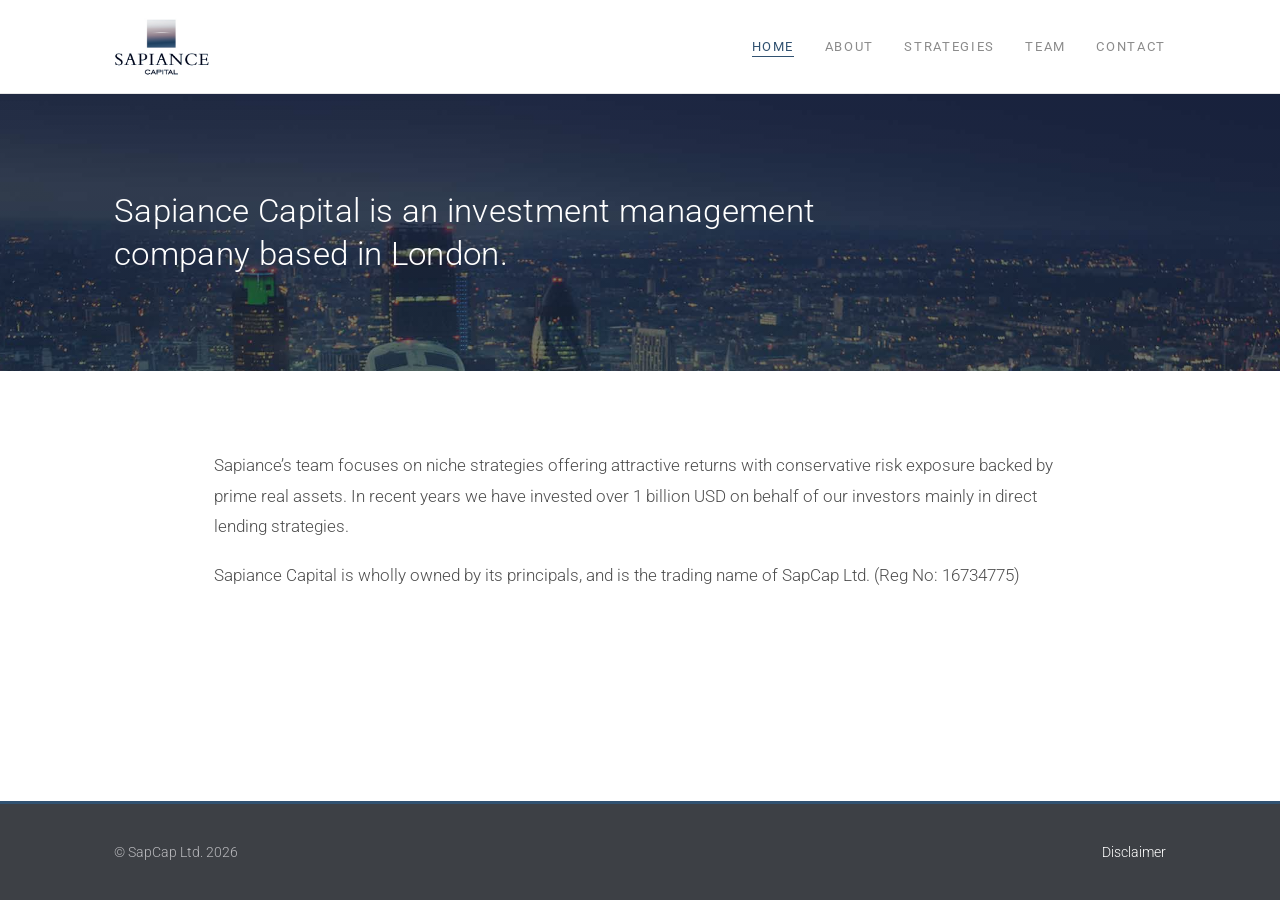
<file: index.html>
<!DOCTYPE html>
<html lang="en">
<head>
  <meta charset="utf-8">
  <meta name="viewport" content="width=device-width, initial-scale=1">
  <title>Sapiance Capital — Investment Management, London</title>
  <meta name="description" content="Sapiance Capital is an investment management company based in London, active in direct lending strategies backed by real assets.">
  <link rel="icon" href="assets/sapiance-favicon.jpg">
  <link rel="stylesheet" href="styles.css">
  <script>document.documentElement.classList.add('js');</script>
</head>
<body>
  <header class="site-header">
    <div class="inner">
      <a class="brand" href="index.html"><img src="assets/sapiance-logo.jpg" alt="Sapiance Capital"></a>
      <nav aria-label="Primary">
        <ul>
          <li><a href="index.html" aria-current="page">Home</a></li>
          <li><a href="about.html">About</a></li>
          <li><a href="strategies.html">Strategies</a></li>
          <li><a href="team.html">Team</a></li>
          <li><a href="contact.html">Contact</a></li>
        </ul>
      </nav>
    </div>
  </header>

  <section class="hero home" style="background-image:url('assets/london-example-8.jpg')">
    <div class="inner">
      <h1>Sapiance Capital is an investment management company based in London.</h1>
    </div>
  </section>

  <main>
    <p>Sapiance&rsquo;s team focuses on niche strategies offering attractive returns with conservative risk exposure backed by prime real assets. In recent years we have invested over 1 billion USD on behalf of our investors mainly in direct lending strategies.</p>

    <p>Sapiance Capital is wholly owned by its principals, and is the trading name of SapCap Ltd. (Reg No: 16734775)</p>
  </main>

  <footer class="site-footer">
    <div class="inner">
      <span>&copy; SapCap Ltd. 2026</span>
      <span><a href="disclaimer.html">Disclaimer</a></span>
    </div>
  </footer>
  <script src="app.js" defer></script>
</body>
</html>
</file>
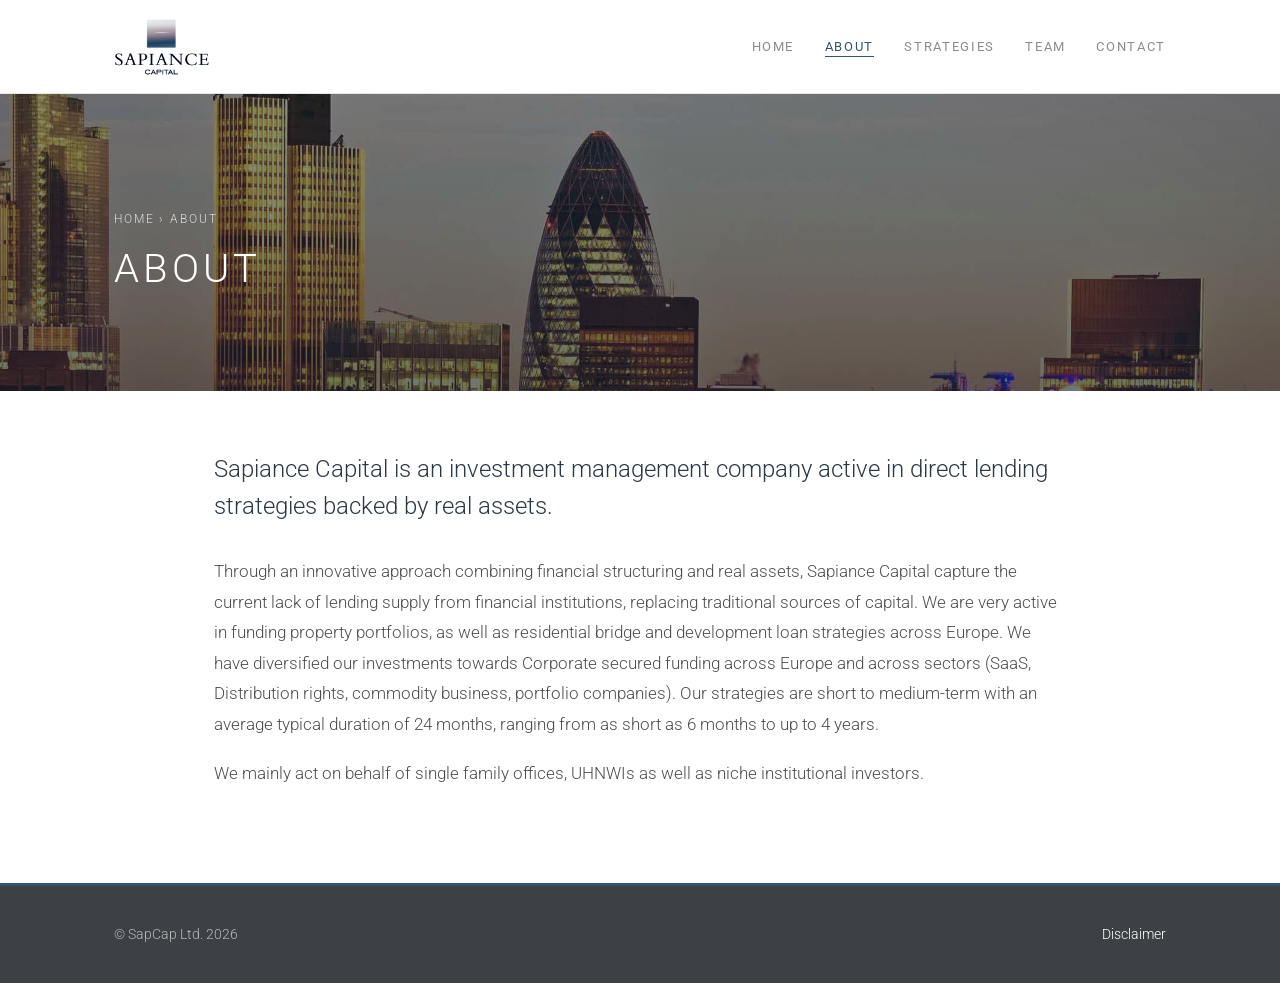
<file: about.html>
<!DOCTYPE html>
<html lang="en">
<head>
  <meta charset="utf-8">
  <meta name="viewport" content="width=device-width, initial-scale=1">
  <title>About — Sapiance Capital</title>
  <meta name="description" content="Sapiance Capital is an investment management company active in direct lending strategies backed by real assets.">
  <link rel="icon" href="assets/sapiance-favicon.jpg">
  <link rel="stylesheet" href="styles.css">
  <script>document.documentElement.classList.add('js');</script>
</head>
<body>
  <header class="site-header">
    <div class="inner">
      <a class="brand" href="index.html"><img src="assets/sapiance-logo.jpg" alt="Sapiance Capital"></a>
      <nav aria-label="Primary">
        <ul>
          <li><a href="index.html">Home</a></li>
          <li><a href="about.html" aria-current="page">About</a></li>
          <li><a href="strategies.html">Strategies</a></li>
          <li><a href="team.html">Team</a></li>
          <li><a href="contact.html">Contact</a></li>
        </ul>
      </nav>
    </div>
  </header>

  <section class="hero page" style="background-image:url('assets/london-example-2.jpg')">
    <div class="inner">
      <p class="breadcrumb">Home &rsaquo; About</p>
      <h1>About</h1>
    </div>
  </section>

  <main>
    <p class="lead">Sapiance Capital is an investment management company active in direct lending strategies backed by real assets.</p>

    <p>Through an innovative approach combining financial structuring and real assets, Sapiance Capital capture the current lack of lending supply from financial institutions, replacing traditional sources of capital. We are very active in funding property portfolios, as well as residential bridge and development loan strategies across Europe. We have diversified our investments towards Corporate secured funding across Europe and across sectors (SaaS, Distribution rights, commodity business, portfolio companies). Our strategies are short to medium-term with an average typical duration of 24 months, ranging from as short as 6 months to up to 4 years.</p>

    <p>We mainly act on behalf of single family offices, UHNWIs as well as niche institutional investors.</p>
  </main>

  <footer class="site-footer">
    <div class="inner">
      <span>&copy; SapCap Ltd. 2026</span>
      <span><a href="disclaimer.html">Disclaimer</a></span>
    </div>
  </footer>
  <script src="app.js" defer></script>
</body>
</html>
</file>
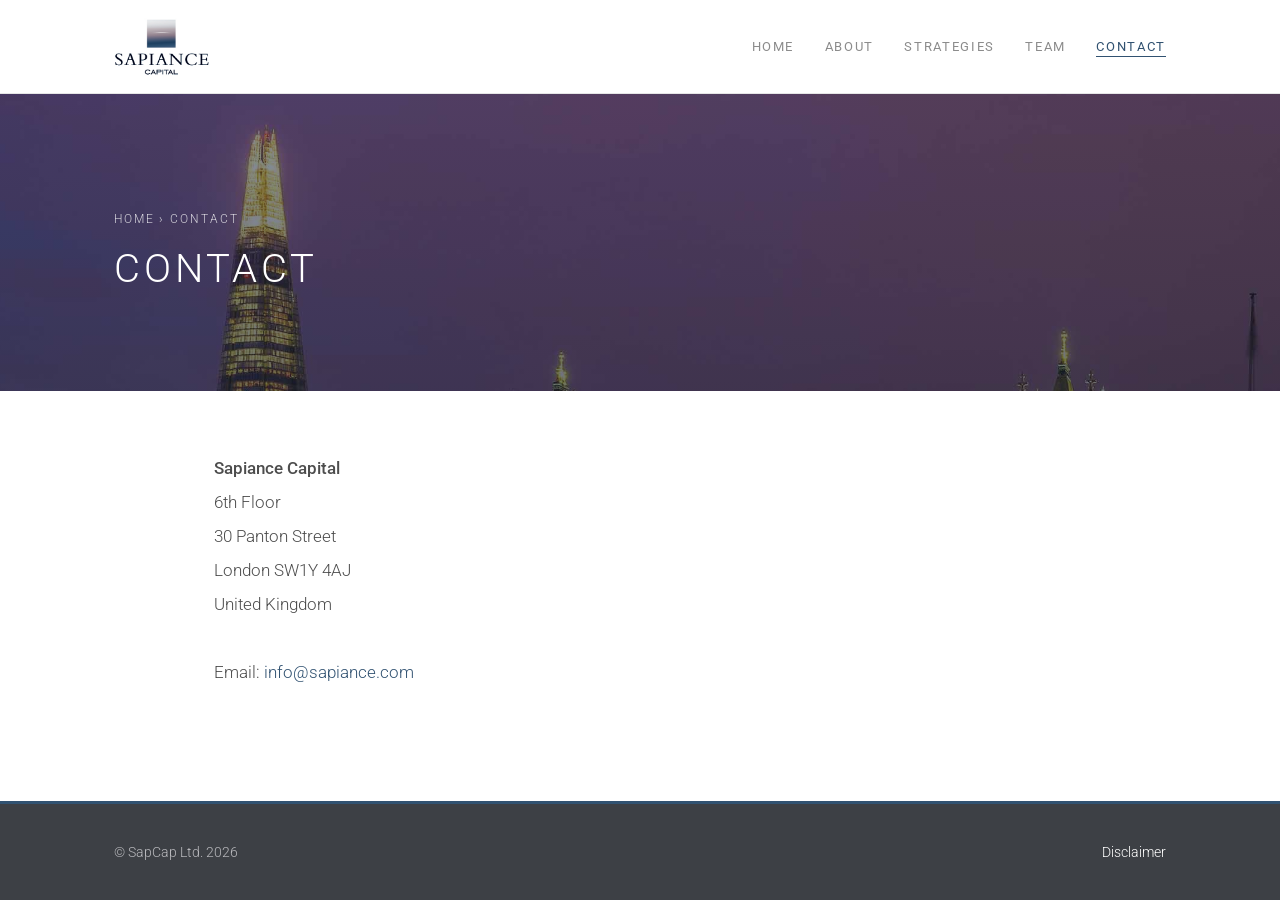
<file: contact.html>
<!DOCTYPE html>
<html lang="en">
<head>
  <meta charset="utf-8">
  <meta name="viewport" content="width=device-width, initial-scale=1">
  <title>Contact — Sapiance Capital</title>
  <meta name="description" content="Contact Sapiance Capital Ltd, Gossard House, 7-8 Savile Row, London W1S 3PE, United Kingdom.">
  <link rel="icon" href="assets/sapiance-favicon.jpg">
  <link rel="stylesheet" href="styles.css">
  <script>document.documentElement.classList.add('js');</script>
</head>
<body>
  <header class="site-header">
    <div class="inner">
      <a class="brand" href="index.html"><img src="assets/sapiance-logo.jpg" alt="Sapiance Capital"></a>
      <nav aria-label="Primary">
        <ul>
          <li><a href="index.html">Home</a></li>
          <li><a href="about.html">About</a></li>
          <li><a href="strategies.html">Strategies</a></li>
          <li><a href="team.html">Team</a></li>
          <li><a href="contact.html" aria-current="page">Contact</a></li>
        </ul>
      </nav>
    </div>
  </header>

  <section class="hero page" style="background-image:url('assets/london-example-7.jpg')">
    <div class="inner">
      <p class="breadcrumb">Home &rsaquo; Contact</p>
      <h1>Contact</h1>
    </div>
  </section>

  <main>
    <address>
      <strong>Sapiance Capital</strong><br>
      6th Floor<br>
      30 Panton Street<br>
      London SW1Y 4AJ<br>
      United Kingdom<br><br>
      Email: <a href="mailto:info@sapiance.com">info@sapiance.com</a>
    </address>
  </main>

  <footer class="site-footer">
    <div class="inner">
      <span>&copy; SapCap Ltd. 2026</span>
      <span><a href="disclaimer.html">Disclaimer</a></span>
    </div>
  </footer>
  <script src="app.js" defer></script>
</body>
</html>
</file>
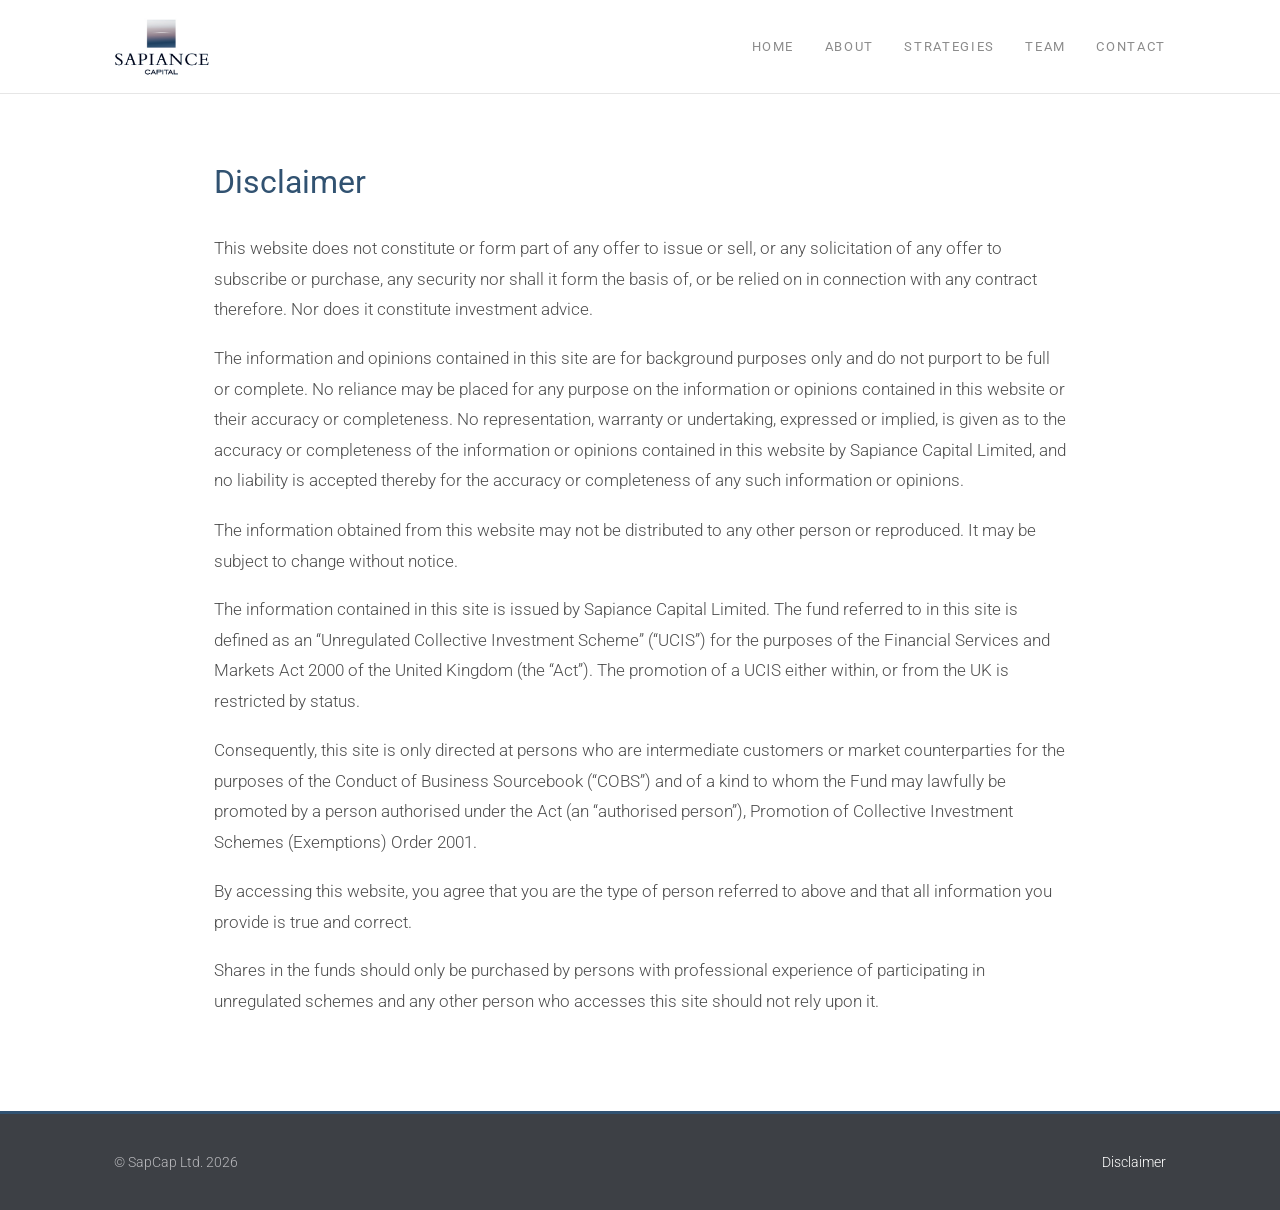
<file: disclaimer.html>
<!DOCTYPE html>
<html lang="en">
<head>
  <meta charset="utf-8">
  <meta name="viewport" content="width=device-width, initial-scale=1">
  <title>Disclaimer — Sapiance Capital</title>
  <meta name="robots" content="noindex">
  <link rel="icon" href="assets/sapiance-favicon.jpg">
  <link rel="stylesheet" href="styles.css">
  <script>document.documentElement.classList.add('js');</script>
</head>
<body>
  <header class="site-header">
    <div class="inner">
      <a class="brand" href="index.html"><img src="assets/sapiance-logo.jpg" alt="Sapiance Capital"></a>
      <nav aria-label="Primary">
        <ul>
          <li><a href="index.html">Home</a></li>
          <li><a href="about.html">About</a></li>
          <li><a href="strategies.html">Strategies</a></li>
          <li><a href="team.html">Team</a></li>
          <li><a href="contact.html">Contact</a></li>
        </ul>
      </nav>
    </div>
  </header>

  <main>
    <h1 class="page-title">Disclaimer</h1>

    <p>This website does not constitute or form part of any offer to issue or sell, or any solicitation of any offer to subscribe or purchase, any security nor shall it form the basis of, or be relied on in connection with any contract therefore. Nor does it constitute investment advice.</p>

    <p>The information and opinions contained in this site are for background purposes only and do not purport to be full or complete. No reliance may be placed for any purpose on the information or opinions contained in this website or their accuracy or completeness. No representation, warranty or undertaking, expressed or implied, is given as to the accuracy or completeness of the information or opinions contained in this website by Sapiance Capital Limited, and no liability is accepted thereby for the accuracy or completeness of any such information or opinions.</p>

    <p>The information obtained from this website may not be distributed to any other person or reproduced. It may be subject to change without notice.</p>

    <p>The information contained in this site is issued by Sapiance Capital Limited. The fund referred to in this site is defined as an &ldquo;Unregulated Collective Investment Scheme&rdquo; (&ldquo;UCIS&rdquo;) for the purposes of the Financial Services and Markets Act 2000 of the United Kingdom (the &ldquo;Act&rdquo;). The promotion of a UCIS either within, or from the UK is restricted by status.</p>

    <p>Consequently, this site is only directed at persons who are intermediate customers or market counterparties for the purposes of the Conduct of Business Sourcebook (&ldquo;COBS&rdquo;) and of a kind to whom the Fund may lawfully be promoted by a person authorised under the Act (an &ldquo;authorised person&rdquo;), Promotion of Collective Investment Schemes (Exemptions) Order 2001.</p>

    <p>By accessing this website, you agree that you are the type of person referred to above and that all information you provide is true and correct.</p>

    <p>Shares in the funds should only be purchased by persons with professional experience of participating in unregulated schemes and any other person who accesses this site should not rely upon it.</p>
  </main>

  <footer class="site-footer">
    <div class="inner">
      <span>&copy; SapCap Ltd. 2026</span>
      <span><a href="disclaimer.html">Disclaimer</a></span>
    </div>
  </footer>
  <script src="app.js" defer></script>
</body>
</html>
</file>
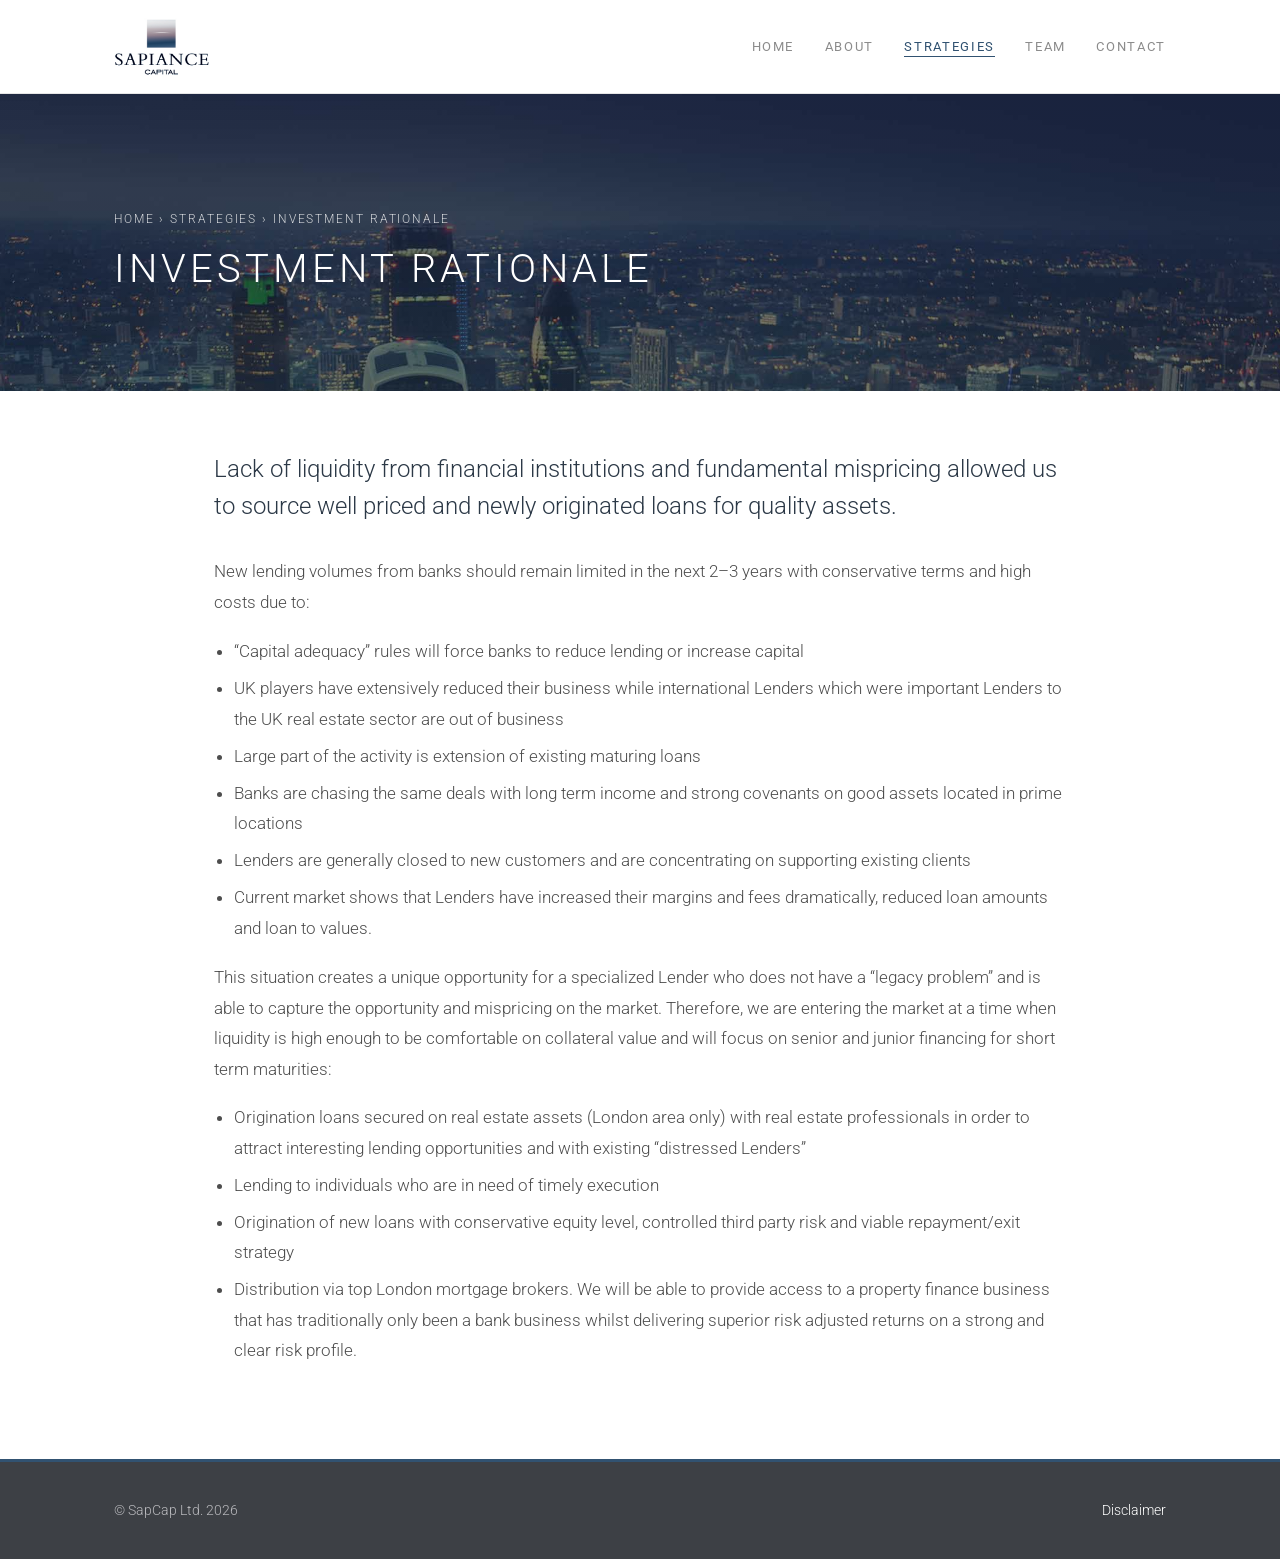
<file: investment-rationale.html>
<!DOCTYPE html>
<html lang="en">
<head>
  <meta charset="utf-8">
  <meta name="viewport" content="width=device-width, initial-scale=1">
  <title>Investment Rationale — Sapiance Capital</title>
  <meta name="description" content="Why Sapiance Capital sees a unique opportunity in short-term secured lending amid constrained bank liquidity.">
  <link rel="icon" href="assets/sapiance-favicon.jpg">
  <link rel="stylesheet" href="styles.css">
  <script>document.documentElement.classList.add('js');</script>
</head>
<body>
  <header class="site-header">
    <div class="inner">
      <a class="brand" href="index.html"><img src="assets/sapiance-logo.jpg" alt="Sapiance Capital"></a>
      <nav aria-label="Primary">
        <ul>
          <li><a href="index.html">Home</a></li>
          <li><a href="about.html">About</a></li>
          <li><a href="strategies.html" aria-current="page">Strategies</a></li>
          <li><a href="team.html">Team</a></li>
          <li><a href="contact.html">Contact</a></li>
        </ul>
      </nav>
    </div>
  </header>

  <section class="hero page" style="background-image:url('assets/london-example-8.jpg')">
    <div class="inner">
      <p class="breadcrumb">Home &rsaquo; Strategies &rsaquo; Investment Rationale</p>
      <h1>Investment Rationale</h1>
    </div>
  </section>

  <main>
    <p class="lead">Lack of liquidity from financial institutions and fundamental mispricing allowed us to source well priced and newly originated loans for quality assets.</p>

    <p>New lending volumes from banks should remain limited in the next 2&ndash;3 years with conservative terms and high costs due to:</p>

    <ul class="plain">
      <li>&ldquo;Capital adequacy&rdquo; rules will force banks to reduce lending or increase capital</li>
      <li>UK players have extensively reduced their business while international Lenders which were important Lenders to the UK real estate sector are out of business</li>
      <li>Large part of the activity is extension of existing maturing loans</li>
      <li>Banks are chasing the same deals with long term income and strong covenants on good assets located in prime locations</li>
      <li>Lenders are generally closed to new customers and are concentrating on supporting existing clients</li>
      <li>Current market shows that Lenders have increased their margins and fees dramatically, reduced loan amounts and loan to values.</li>
    </ul>

    <p>This situation creates a unique opportunity for a specialized Lender who does not have a &ldquo;legacy problem&rdquo; and is able to capture the opportunity and mispricing on the market. Therefore, we are entering the market at a time when liquidity is high enough to be comfortable on collateral value and will focus on senior and junior financing for short term maturities:</p>

    <ul class="plain">
      <li>Origination loans secured on real estate assets (London area only) with real estate professionals in order to attract interesting lending opportunities and with existing &ldquo;distressed Lenders&rdquo;</li>
      <li>Lending to individuals who are in need of timely execution</li>
      <li>Origination of new loans with conservative equity level, controlled third party risk and viable repayment/exit strategy</li>
      <li>Distribution via top London mortgage brokers. We will be able to provide access to a property finance business that has traditionally only been a bank business whilst delivering superior risk adjusted returns on a strong and clear risk profile.</li>
    </ul>
  </main>

  <footer class="site-footer">
    <div class="inner">
      <span>&copy; SapCap Ltd. 2026</span>
      <span><a href="disclaimer.html">Disclaimer</a></span>
    </div>
  </footer>
  <script src="app.js" defer></script>
</body>
</html>
</file>
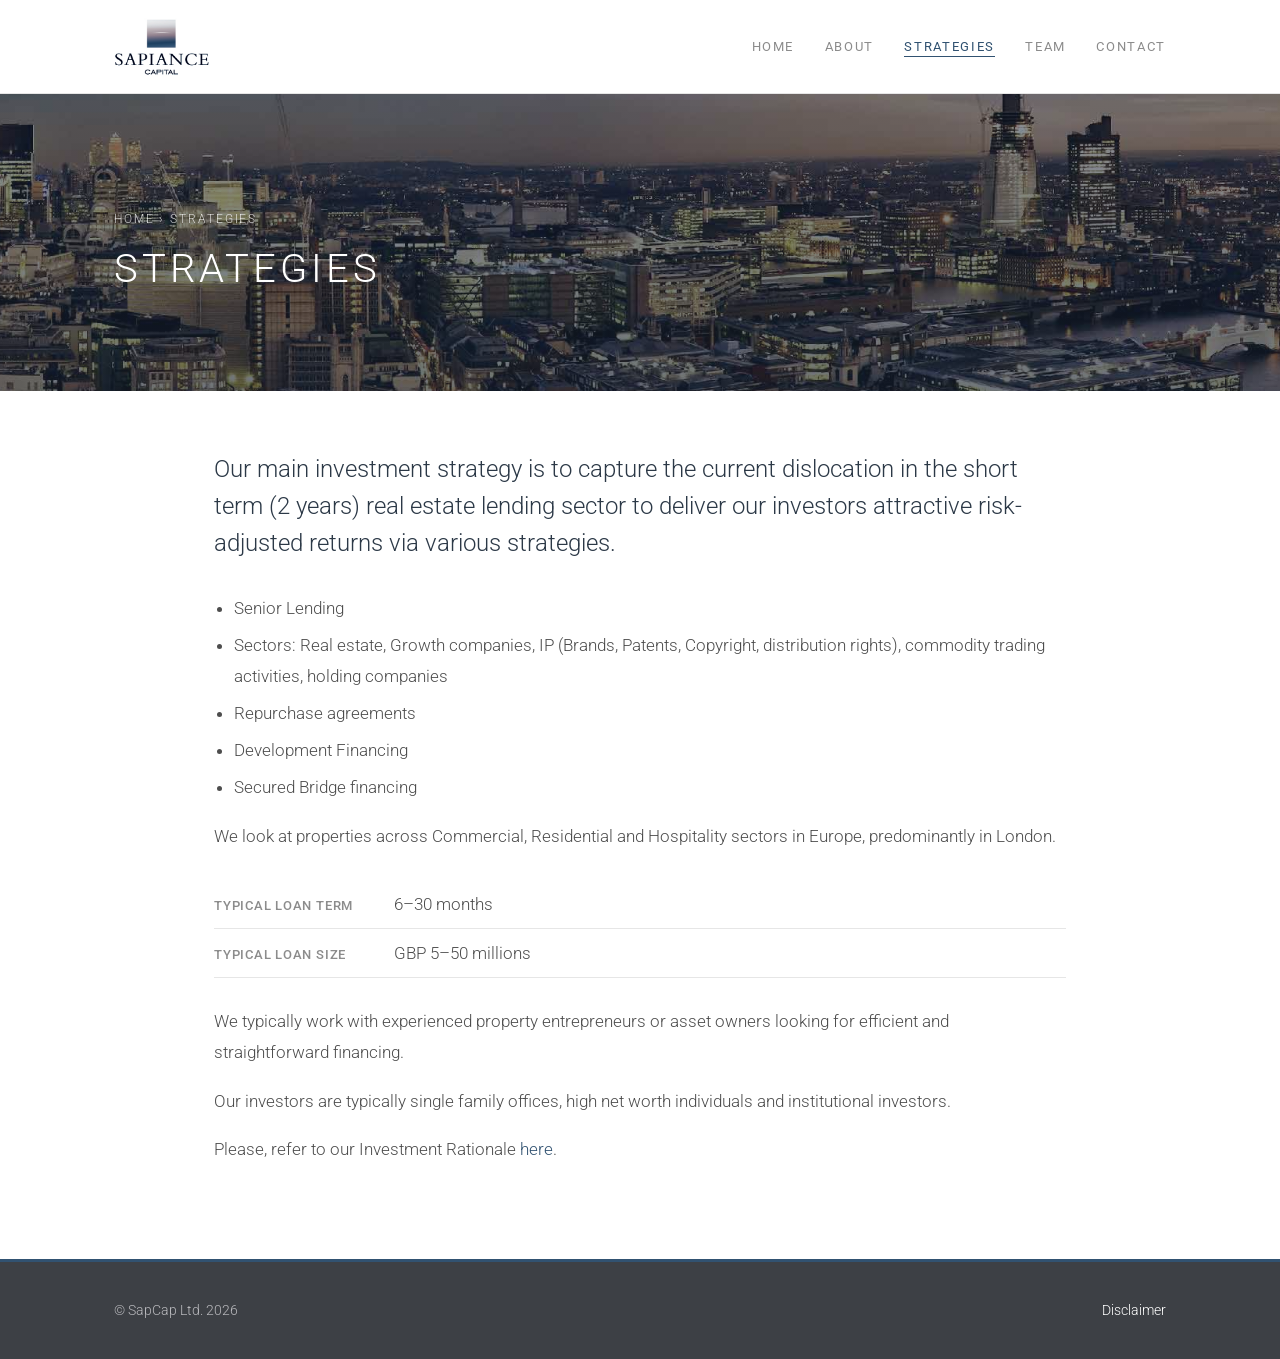
<file: strategies.html>
<!DOCTYPE html>
<html lang="en">
<head>
  <meta charset="utf-8">
  <meta name="viewport" content="width=device-width, initial-scale=1">
  <title>Strategies — Sapiance Capital</title>
  <meta name="description" content="Sapiance Capital captures dislocation in short-term real estate lending to deliver attractive risk-adjusted returns.">
  <link rel="icon" href="assets/sapiance-favicon.jpg">
  <link rel="stylesheet" href="styles.css">
  <script>document.documentElement.classList.add('js');</script>
</head>
<body>
  <header class="site-header">
    <div class="inner">
      <a class="brand" href="index.html"><img src="assets/sapiance-logo.jpg" alt="Sapiance Capital"></a>
      <nav aria-label="Primary">
        <ul>
          <li><a href="index.html">Home</a></li>
          <li><a href="about.html">About</a></li>
          <li><a href="strategies.html" aria-current="page">Strategies</a></li>
          <li><a href="team.html">Team</a></li>
          <li><a href="contact.html">Contact</a></li>
        </ul>
      </nav>
    </div>
  </header>

  <section class="hero page" style="background-image:url('assets/london-example-9.jpg')">
    <div class="inner">
      <p class="breadcrumb">Home &rsaquo; Strategies</p>
      <h1>Strategies</h1>
    </div>
  </section>

  <main>
    <p class="lead">Our main investment strategy is to capture the current dislocation in the short term (2 years) real estate lending sector to deliver our investors attractive risk-adjusted returns via various strategies.</p>

    <ul class="plain">
      <li>Senior Lending</li>
      <li>Sectors: Real estate, Growth companies, IP (Brands, Patents, Copyright, distribution rights), commodity trading activities, holding companies</li>
      <li>Repurchase agreements</li>
      <li>Development Financing</li>
      <li>Secured Bridge financing</li>
    </ul>

    <p>We look at properties across Commercial, Residential and Hospitality sectors in Europe, predominantly in London.</p>

    <ul class="facts">
      <li><strong>Typical loan term</strong> 6&ndash;30 months</li>
      <li><strong>Typical loan size</strong> GBP 5&ndash;50 millions</li>
    </ul>

    <p>We typically work with experienced property entrepreneurs or asset owners looking for efficient and straightforward financing.</p>

    <p>Our investors are typically single family offices, high net worth individuals and institutional investors.</p>

    <p>Please, refer to our Investment Rationale <a href="investment-rationale.html">here</a>.</p>
  </main>

  <footer class="site-footer">
    <div class="inner">
      <span>&copy; SapCap Ltd. 2026</span>
      <span><a href="disclaimer.html">Disclaimer</a></span>
    </div>
  </footer>
  <script src="app.js" defer></script>
</body>
</html>
</file>
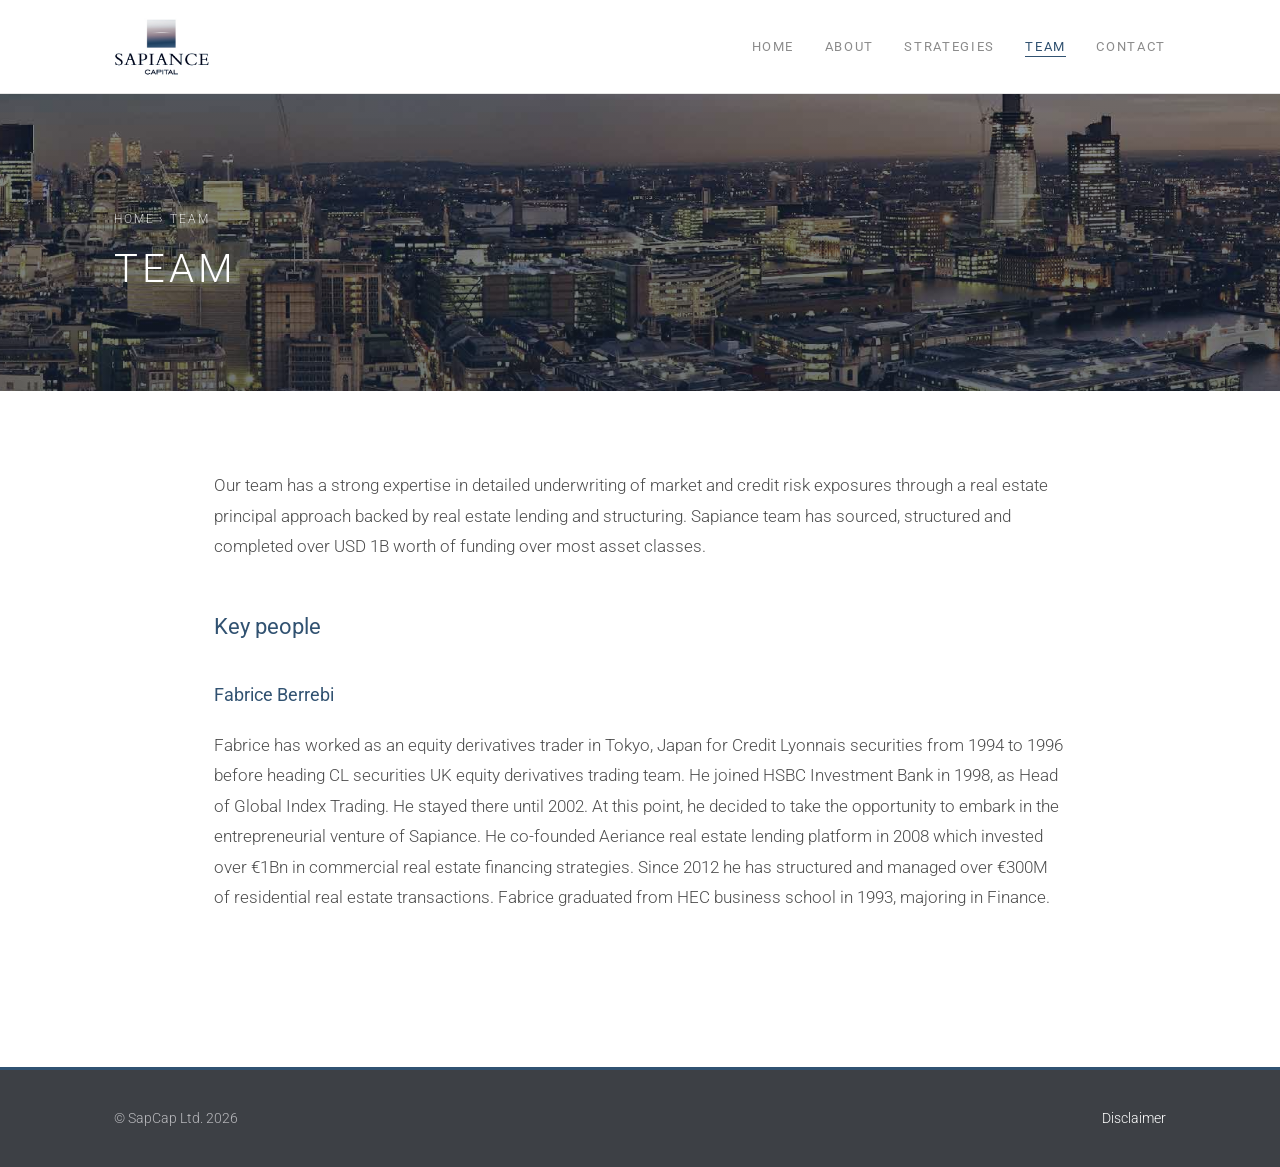
<file: team.html>
<!DOCTYPE html>
<html lang="en">
<head>
  <meta charset="utf-8">
  <meta name="viewport" content="width=device-width, initial-scale=1">
  <title>Team — Sapiance Capital</title>
  <meta name="description" content="The Sapiance Capital team has strong expertise in underwriting market and credit risk through a real estate principal approach.">
  <link rel="icon" href="assets/sapiance-favicon.jpg">
  <link rel="stylesheet" href="styles.css">
  <script>document.documentElement.classList.add('js');</script>
</head>
<body>
  <header class="site-header">
    <div class="inner">
      <a class="brand" href="index.html"><img src="assets/sapiance-logo.jpg" alt="Sapiance Capital"></a>
      <nav aria-label="Primary">
        <ul>
          <li><a href="index.html">Home</a></li>
          <li><a href="about.html">About</a></li>
          <li><a href="strategies.html">Strategies</a></li>
          <li><a href="team.html" aria-current="page">Team</a></li>
          <li><a href="contact.html">Contact</a></li>
        </ul>
      </nav>
    </div>
  </header>

  <section class="hero page" style="background-image:url('assets/london-example-9.jpg')">
    <div class="inner">
      <p class="breadcrumb">Home &rsaquo; Team</p>
      <h1>Team</h1>
    </div>
  </section>

  <main>
    <p>Our team has a strong expertise in detailed underwriting of market and credit risk exposures through a real estate principal approach backed by real estate lending and structuring. Sapiance team has sourced, structured and completed over USD 1B worth of funding over most asset classes.</p>

    <h2>Key people</h2>

    <div class="person">
      <h3>Fabrice Berrebi</h3>
      <p>Fabrice has worked as an equity derivatives trader in Tokyo, Japan for Credit Lyonnais securities from 1994 to 1996 before heading CL securities UK equity derivatives trading team. He joined HSBC Investment Bank in 1998, as Head of Global Index Trading. He stayed there until 2002. At this point, he decided to take the opportunity to embark in the entrepreneurial venture of Sapiance. He co-founded Aeriance real estate lending platform in 2008 which invested over &euro;1Bn in commercial real estate financing strategies. Since 2012 he has structured and managed over &euro;300M of residential real estate transactions. Fabrice graduated from HEC business school in 1993, majoring in Finance.</p>
    </div>
  </main>

  <footer class="site-footer">
    <div class="inner">
      <span>&copy; SapCap Ltd. 2026</span>
      <span><a href="disclaimer.html">Disclaimer</a></span>
    </div>
  </footer>
  <script src="app.js" defer></script>
</body>
</html>
</file>
<file: styles.css>
/* Sapiance Capital — clean static site, styled to match the original.
   No WordPress, no tracking, no third-party JS. Roboto is self-hosted
   (assets/fonts) — the site makes zero external requests. */

@font-face {
  font-family: "Roboto";
  font-style: normal;
  font-weight: 300;
  font-display: swap;
  src: url("assets/fonts/roboto-300.woff2") format("woff2");
}
@font-face {
  font-family: "Roboto";
  font-style: normal;
  font-weight: 400;
  font-display: swap;
  src: url("assets/fonts/roboto-400.woff2") format("woff2");
}
@font-face {
  font-family: "Roboto";
  font-style: italic;
  font-weight: 400;
  font-display: swap;
  src: url("assets/fonts/roboto-400-italic.woff2") format("woff2");
}
@font-face {
  font-family: "Roboto";
  font-style: normal;
  font-weight: 500;
  font-display: swap;
  src: url("assets/fonts/roboto-500.woff2") format("woff2");
}
@font-face {
  font-family: "Roboto";
  font-style: normal;
  font-weight: 700;
  font-display: swap;
  src: url("assets/fonts/roboto-700.woff2") format("woff2");
}

:root {
  --ink: #4d4d4d;
  --heading: #315271;   /* brand steel-navy */
  --accent: #315271;
  --muted: #8c8c8c;
  --line: #e6e6e6;
  --bg: #ffffff;
  --bg-alt: #f7f7f7;
  --footer-bg: #3d4045;
  --footer-ink: #b9b9bd;
  --maxw: 1100px;
  --content: 900px;
}

* { box-sizing: border-box; }
html { -webkit-text-size-adjust: 100%; scroll-behavior: smooth; }

/* Sticky-footer layout: page always fills the viewport, even when thin */
body {
  margin: 0;
  min-height: 100vh;
  min-height: 100dvh;
  display: flex;
  flex-direction: column;
  font-family: "Roboto", "Helvetica Neue", Arial, sans-serif;
  font-weight: 300;
  color: var(--ink);
  background: var(--bg);
  line-height: 1.8;
  font-size: 17px;
}

a { color: var(--accent); text-decoration: none; }
a:hover { text-decoration: underline; }

/* ---------- Header (sticky) ---------- */
.site-header {
  position: sticky;
  top: 0;
  z-index: 1000;
  border-bottom: 1px solid var(--line);
  background: #ffffff;
  transition: box-shadow 0.3s ease;
}
.site-header.scrolled { box-shadow: 0 2px 16px rgba(20, 30, 45, 0.09); }
.site-header .inner {
  max-width: var(--maxw);
  margin: 0 auto;
  padding: 1.1rem 1.5rem;
  display: flex;
  flex-wrap: wrap;
  align-items: center;
  justify-content: space-between;
  gap: 1rem;
}
.brand img {
  display: block;
  height: 58px;
  width: auto;
  transition: opacity 0.25s ease;
}
.brand:hover img { opacity: 0.82; }
nav ul {
  list-style: none;
  display: flex;
  flex-wrap: wrap;
  gap: 1.9rem;
  margin: 0;
  padding: 0;
  font-size: 0.8rem;
  font-weight: 400;
  text-transform: uppercase;
  letter-spacing: 0.13em;
}
nav a {
  position: relative;
  color: var(--muted);
  padding-bottom: 3px;
  transition: color 0.25s ease;
}
nav a:hover { color: var(--accent); text-decoration: none; }
nav a[aria-current="page"] { color: var(--accent); }
/* animated underline */
nav a::after {
  content: "";
  position: absolute;
  left: 0; bottom: 0;
  width: 100%;
  height: 1px;
  background: var(--accent);
  transform: scaleX(0);
  transform-origin: left;
  transition: transform 0.28s ease;
}
nav a:hover::after,
nav a[aria-current="page"]::after { transform: scaleX(1); }

/* ---------- Hero banner ---------- */
.hero {
  position: relative;
  background-size: cover;
  background-position: center;
  background-attachment: fixed;   /* gentle parallax */
  color: #fff;
  overflow: hidden;
}
.hero::after {
  content: "";
  position: absolute;
  inset: 0;
  background: linear-gradient(180deg, rgba(24,35,50,0.5) 0%, rgba(24,35,50,0.62) 100%);
}
.hero .inner {
  position: relative;
  z-index: 1;
  max-width: var(--maxw);
  margin: 0 auto;
  padding: 6rem 1.5rem;
}
.hero h1 {
  margin: 0;
  font-weight: 300;
  color: #fff;
  line-height: 1.3;
}
.hero.page h1 {
  font-size: 2.5rem;
  text-transform: uppercase;
  letter-spacing: 0.1em;
}
.hero.home h1 {
  font-size: 2.05rem;
  max-width: 780px;
  letter-spacing: 0.01em;
}
.breadcrumb {
  position: relative;
  z-index: 1;
  font-size: 0.74rem;
  letter-spacing: 0.16em;
  text-transform: uppercase;
  color: rgba(255,255,255,0.78);
  margin-bottom: 0.85rem;
}

/* ---------- Main content ---------- */
main {
  flex: 1 0 auto;              /* pushes footer to the bottom on thin pages */
  width: 100%;
  max-width: var(--content);
  margin: 0 auto;
  padding: 3.75rem 1.5rem 4.75rem;
}
h1, h2, h3 { color: var(--heading); font-weight: 400; }
h1.page-title { font-size: 2rem; margin-top: 0; }
h2 { font-size: 1.4rem; margin-top: 2.75rem; }
h3 { font-size: 1.15rem; margin-bottom: 0.15rem; }
p { margin: 1.15rem 0; }
strong { font-weight: 500; }

/* Intro / lead paragraph */
.lead {
  font-size: 1.5rem;
  line-height: 1.55;
  font-weight: 300;
  color: #2c3947;
  margin: 0 0 1.9rem;
}
.lead + * { margin-top: 0; }

ul.plain { padding-left: 1.25rem; }
ul.plain li { margin: 0.4rem 0; }

.person { margin: 2rem 0; padding-bottom: 1.75rem; border-bottom: 1px solid var(--line); }
.person:last-of-type { border-bottom: none; }
.person h3 { color: var(--heading); }

.facts { list-style: none; padding: 0; margin: 1.75rem 0; }
.facts li { padding: 0.55rem 0; border-bottom: 1px solid var(--line); }
.facts strong {
  display: inline-block; min-width: 11rem; color: var(--muted);
  font-size: 0.8rem; text-transform: uppercase; letter-spacing: 0.06em; font-weight: 500;
}

address { font-style: normal; line-height: 2; }

/* ---------- Footer ---------- */
.site-footer {
  flex-shrink: 0;
  background: var(--footer-bg);
  color: var(--footer-ink);
  font-size: 0.85rem;
  border-top: 3px solid var(--accent);
}
.site-footer .inner {
  max-width: var(--maxw);
  margin: 0 auto;
  padding: 2.25rem 1.5rem;
  display: flex;
  flex-wrap: wrap;
  gap: 0.5rem 1.5rem;
  justify-content: space-between;
}
.site-footer a { color: #fff; }

/* ---------- Motion (only when the user hasn't asked to reduce it) ---------- */
@media (prefers-reduced-motion: no-preference) {
  /* Hero content eases up on load */
  .hero .inner > * { animation: heroIn 0.9s ease both; }
  .hero .breadcrumb { animation-delay: 0.05s; }
  .hero h1 { animation-delay: 0.16s; }

  /* Scroll reveal — only active when JS is present (html.js) */
  html.js main > * {
    opacity: 0;
    transform: translateY(22px);
    transition: opacity 0.75s ease, transform 0.75s ease;
    will-change: opacity, transform;
  }
  html.js main > *.in-view { opacity: 1; transform: none; }
}

@keyframes heroIn {
  from { opacity: 0; transform: translateY(20px); }
  to   { opacity: 1; transform: none; }
}

@media (prefers-reduced-motion: reduce) {
  html { scroll-behavior: auto; }
  .hero { background-attachment: scroll; }
}

/* ---------- Responsive ---------- */
@media (max-width: 900px) {
  .hero { background-attachment: scroll; }   /* fixed is janky on mobile */
}
@media (max-width: 700px) {
  body { font-size: 16px; }
  .site-header .inner { flex-direction: column; align-items: flex-start; }
  .brand img { height: 50px; }
  .hero .inner { padding: 4rem 1.5rem; }
  .hero.page h1 { font-size: 1.9rem; }
  .hero.home h1 { font-size: 1.55rem; }
  main { padding: 2.75rem 1.5rem 3.5rem; }
  .lead { font-size: 1.22rem; }
}
</file>
